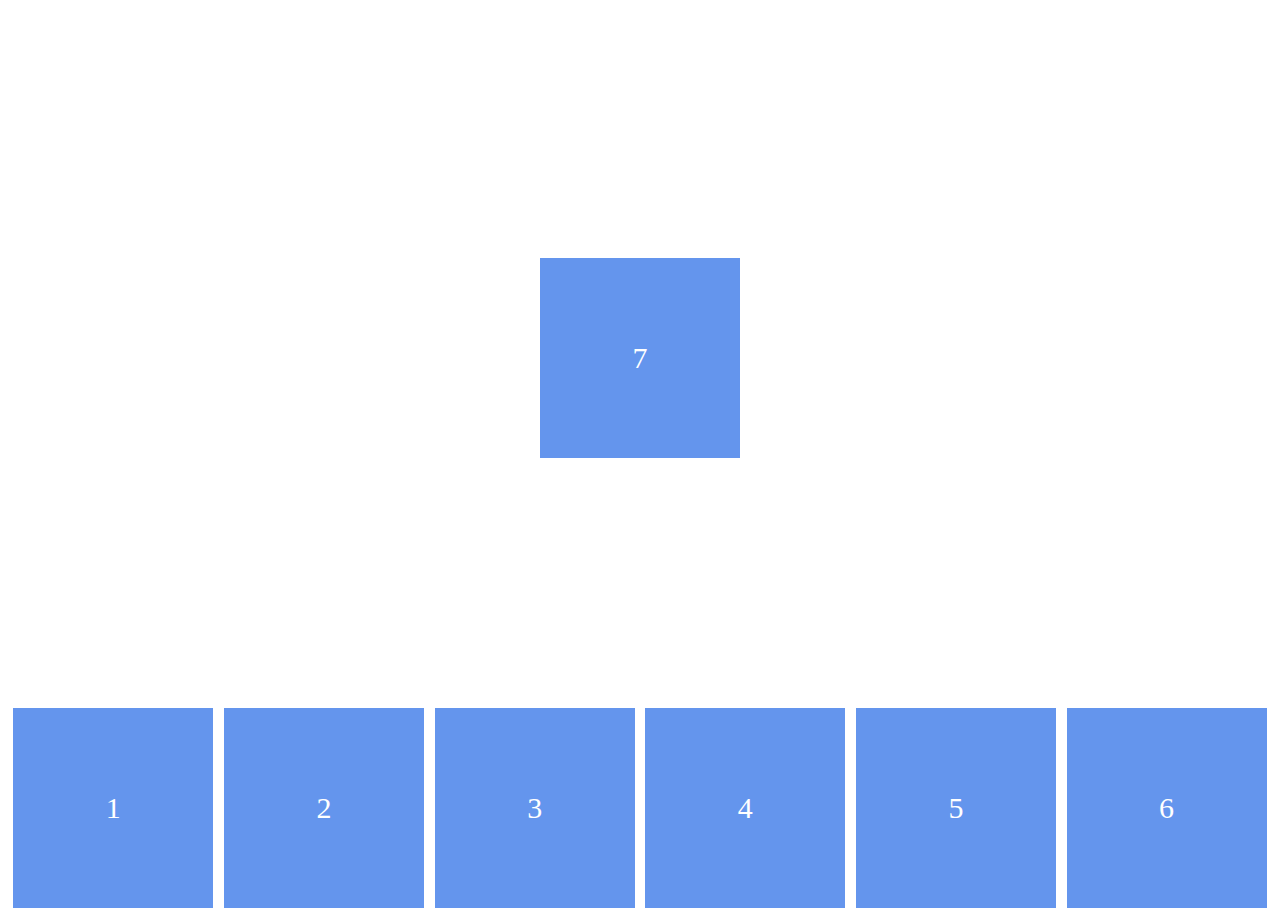
<file: index.html>
<!DOCTYPE html>
<html lang="en">
<head>
  <meta charset="UTF-8">
  <meta name="viewport" content="width=device-width, initial-scale=1.0">
  <title>CSS Layout Master GO !!</title>
  <link rel="stylesheet" href="styles.css">
</head>
<body>
  <section class="wrapper">
    <div class="child">1</div>
    <div class="child">2</div>
    <div class="child">3</div>
    <div class="child">4</div>
    <div class="child">5</div>
    <div class="child">6</div>
    <div class="child">7</div>

  </section>
</body>
</html>
</file>
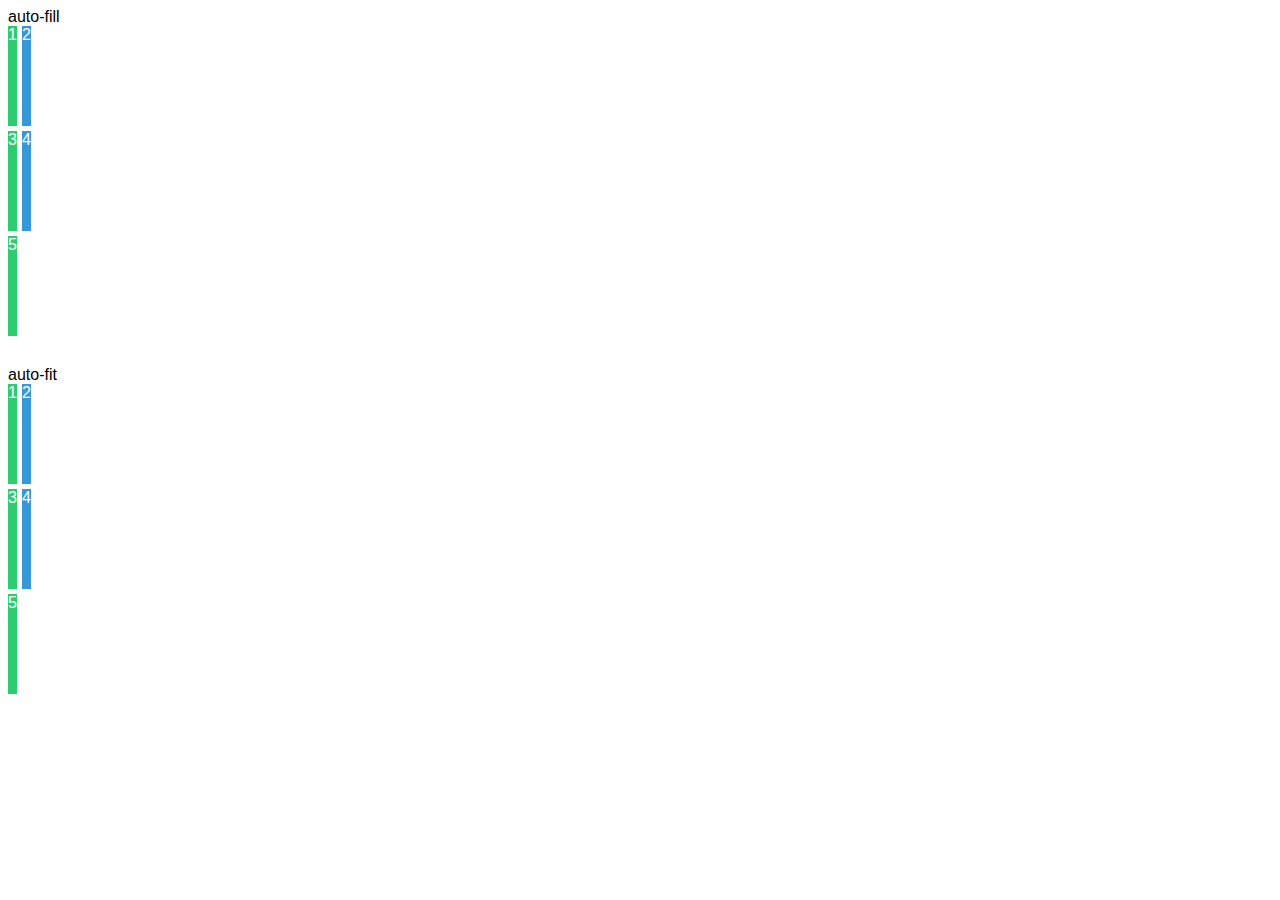
<file: grid/index.html>
<!DOCTYPE html>
<html lang="en">
<head>
  <meta charset="UTF-8">
  <meta name="viewport" content="width=device-width, initial-scale=1.0">
  <title>CSS GRID</title>
  <link rel="stylesheet" href="styles.css">
</head>
<body>
  auto-fill
  <div class="grid">
    <div class="item">1</div>
    <div class="item">2</div>
    <div class="item">3</div>
    <div class="item">4</div>
    <div class="item">5</div>
  </div>
  auto-fit
  <div class="grid">
    <div class="item">1</div>
    <div class="item">2</div>
    <div class="item">3</div>
    <div class="item">4</div>
    <div class="item">5</div>
  </div>
</body>
</html>
</file>
<file: styles.css>
.wrapper {
  display: flex;
  justify-content: space-around;
  height: 100vh; 
  flex-wrap: wrap-reverse;
  /* 높이가 없으면 child의 속성 align-self 가 적용되지 않음*/
}

.child{
  width : 200px;
  height : 200px;
  background: cornflowerblue;
  color : white;
  font-size : 30px;
  display: flex;
  justify-content: center;
  align-items: center;

}

/*
flex-wrap 속성
flex-direction : row-reverese
flex-direction : colum-reverese
flex-wrap : wrap-reverse // 아래에서 위로 정렬
flex-wrap : wrap // child의 사이즈 유지
flex-wrap : nowrap // 기본값, child를 모두 같은 줄에 정렬함 (width가 줄어들 수 있음)
align-content : space-around
=> justify-content와 비슷하지만 각 block이 여러 행에 걸쳐서 나올 때, 행간 공백을 얼마나 둘지에 관한것




*/
</file>
<file: grid/styles.css>
body {
  font-family: -apple-system, BlinkMacSystemFont, "Segoe UI", Roboto, Oxygen,
    Ubuntu, Cantarell, "Open Sans", "Helvetica Neue", sans-serif;
}
.grid {
  color: white;
  display: grid;
  gap: 5px;
  grid-template-columns: min-content max-content;
  grid-auto-rows: 100px;
  margin-bottom: 30px;
}
.item:nth-child(odd) {
  background-color: #2ecc71;
}
.item:nth-child(even) {
  background-color: #3498db;
}

/*text*/
</file>
